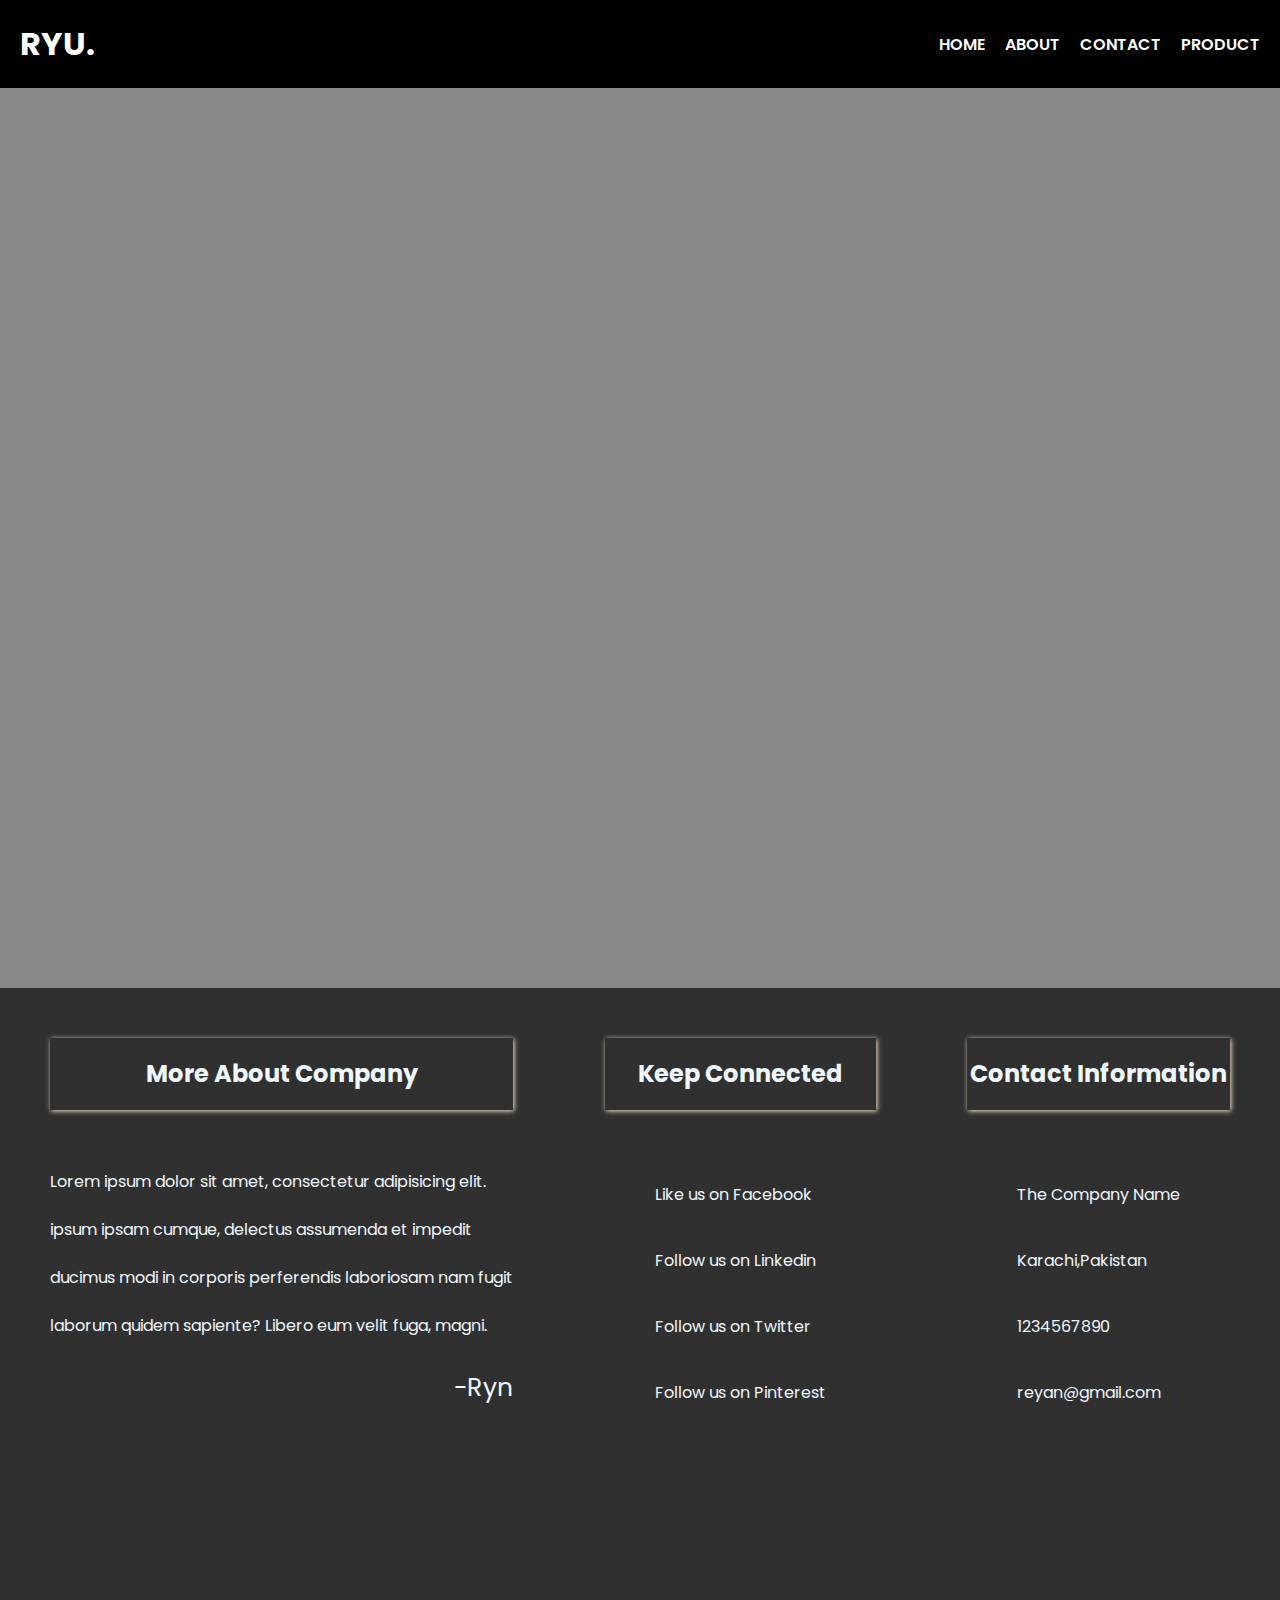
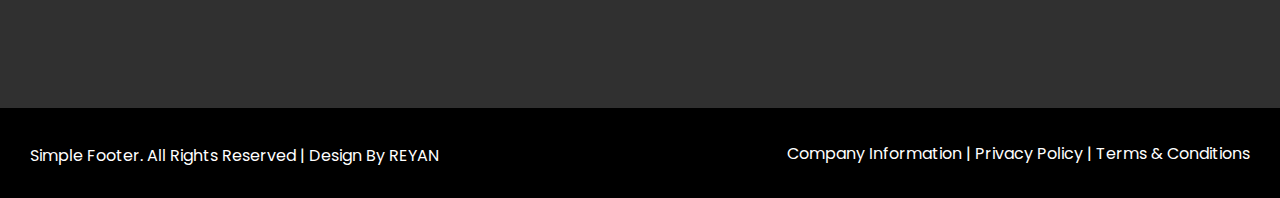
<file: index.html>
<!DOCTYPE html>
<html lang="en">
<head>
    <meta charset="UTF-8">
    <meta name="viewport" content="width=device-width, initial-scale=1.0">
    <title>Document</title>
    <link rel="stylesheet" href="https://cdnjs.cloudflare.com/ajax/libs/font-awesome/6.5.2/css/all.min.css" integrity="sha512-SnH5WK+bZxgPHs44uWIX+LLJAJ9/2PkPKZ5QiAj6Ta86w+fsb2TkcmfRyVX3pBnMFcV7oQPJkl9QevSCWr3W6A==" crossorigin="anonymous" referrerpolicy="no-referrer" />
    <link rel="stylesheet" href="style.css">
</head>
<body>
    <nav>
        <h1>RYU.</h1>
        <div class="bar">
            <div class="line"></div>
            <div class="line"></div>
            <div class="line"></div>
        </div>
        <div class="navItems">
            <ul>
                <li><a href="index.html">HOME</a></li>
                <li><a href="./Assets/About/about.html">ABOUT</a></li>
                <li><a href="./Assets/Contact/contact.html">CONTACT</a></li>
                <li><a href="./Assets/Product/product.html">PRODUCT</a></li>
            </ul>
        </div>
    </nav>
    <div class="testinomials"></div>
    <footer>
        <span>
            <h2>More About Company</h2><br>
            <p>Lorem ipsum dolor sit amet, consectetur adipisicing elit.  <br> ipsum ipsam cumque, delectus assumenda et impedit <br> ducimus modi in corporis perferendis laboriosam nam fugit <br>laborum quidem sapiente? Libero eum velit fuga, magni. <br></p>
            <p>-Ryn</p>
    </span>
        <span>
            <h2>Keep Connected</h2>
            <ul>
                
                <li><i class="fa-brands fa-facebook"></i> Like us on Facebook</li>
                <li><i class="fa-brands fa-linkedin"></i> Follow us on Linkedin</li>
                <li><i class="fa-brands fa-x-twitter"></i>  Follow us on Twitter</li>
                <li><i class="fa-brands fa-pinterest"></i> Follow us on Pinterest</li>
            </ul>
           </span>
        <span>
            <h2>Contact Information</h2>
            <ul>
                <li><i class="fa-solid fa-building"></i> The Company Name</li>
                <li><i class="fa-solid fa-address-book"></i> Karachi,Pakistan</li>
                <li><i class="fa-solid fa-phone"></i> 1234567890</li>
                <li><i class="fa-solid fa-envelope"></i> reyan@gmail.com</li>
            </ul>
       </span>
    </footer>
    <div class="xero">
        <p><i class="fa-regular fa-copyright"></i> Simple Footer. All Rights Reserved | Design By REYAN</p>
        <div>
            <p>Company Information |   Privacy Policy |      Terms & Conditions</p>
        </div>
    </div>
    <script>
        var bar=document.querySelector(".bar")
        bar.addEventListener("click",()=>{
            var navItems=document.querySelector(".navItems")
            navItems.classList.toggle("active")
        })

    </script>
</body>
</html>
</file>
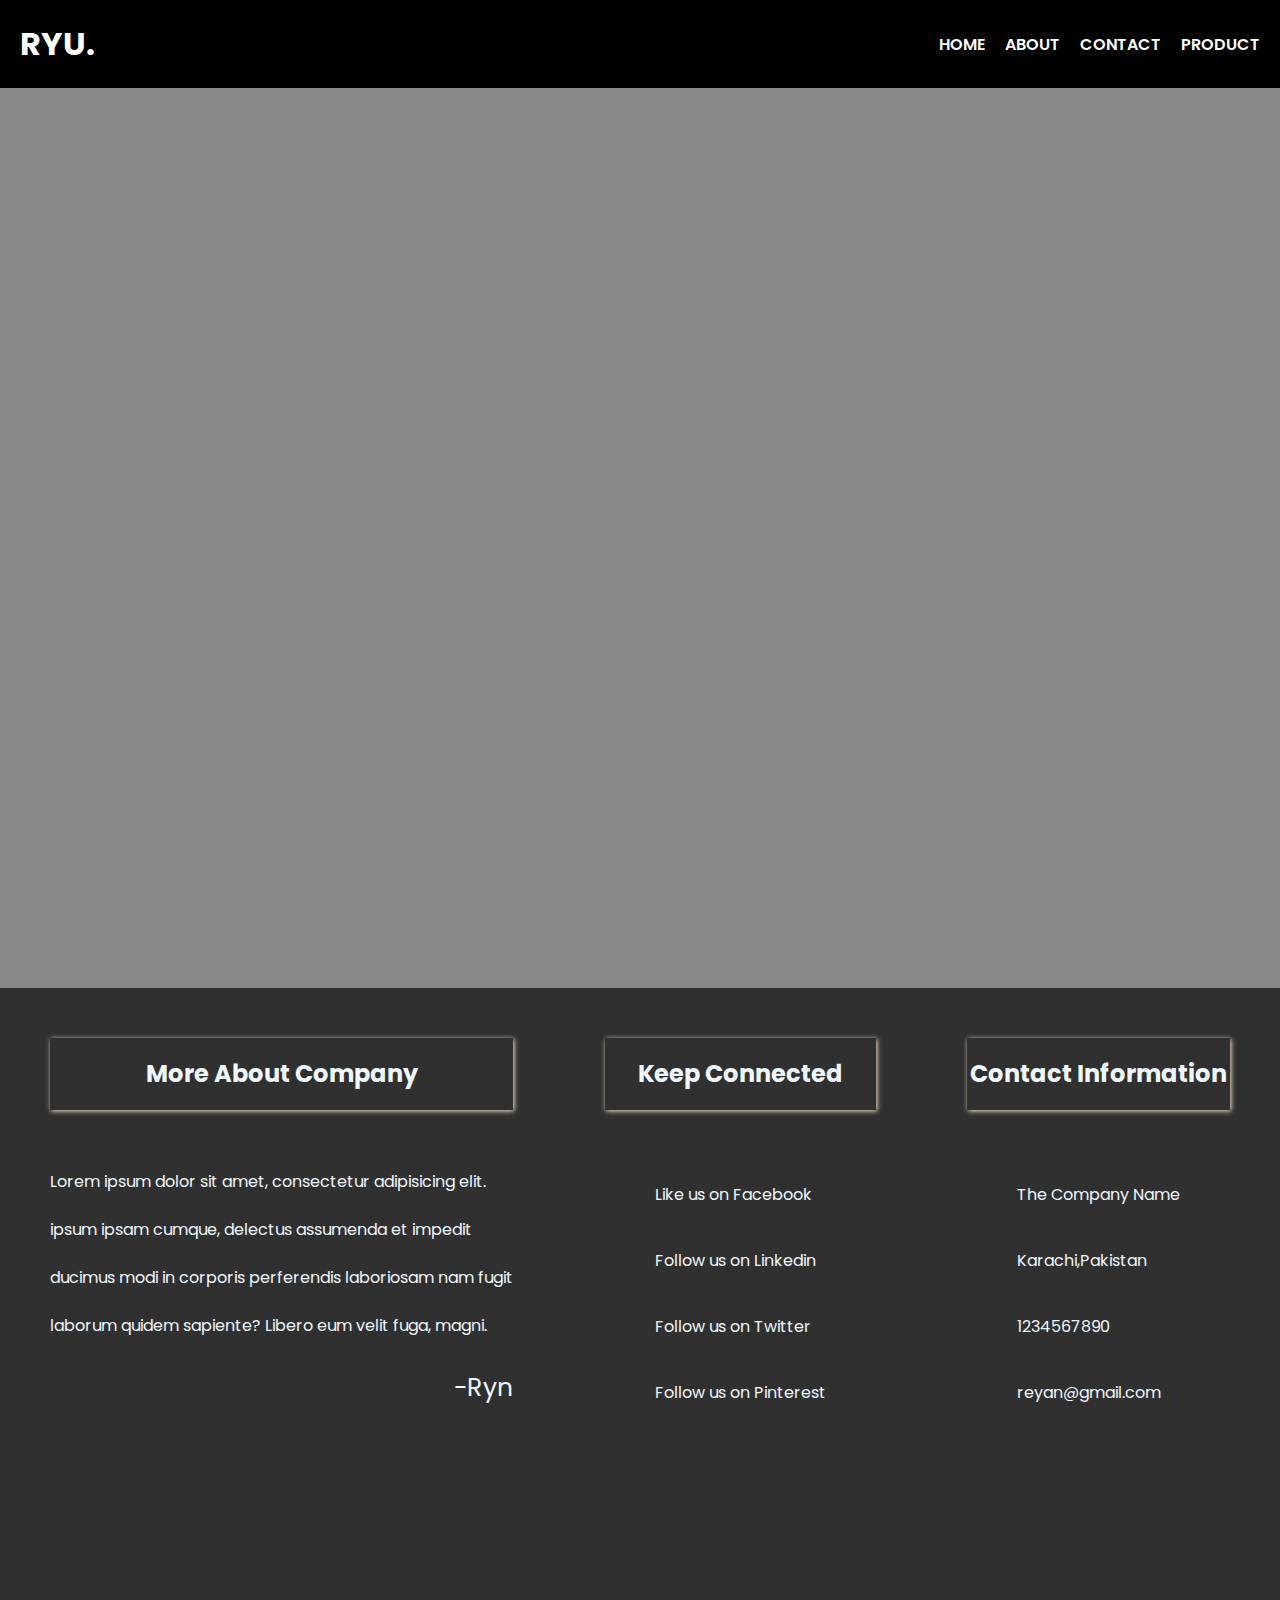
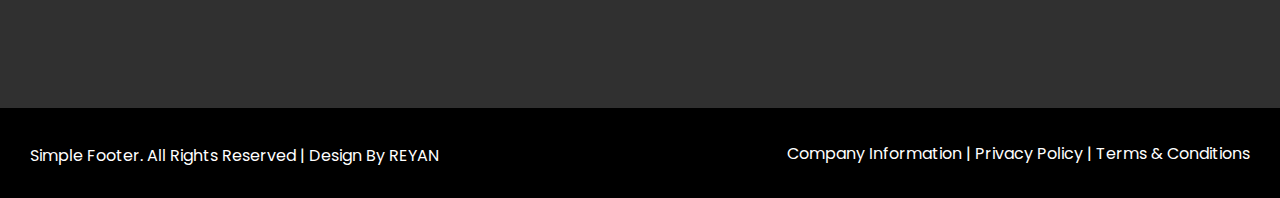
<file: Assets/About/about.html>
<!DOCTYPE html>
<html lang="en">
<head>
    <meta charset="UTF-8">
    <meta name="viewport" content="width=device-width, initial-scale=1.0">
    <title>Document</title>
    <link rel="stylesheet" href="https://cdnjs.cloudflare.com/ajax/libs/font-awesome/6.5.2/css/all.min.css" integrity="sha512-SnH5WK+bZxgPHs44uWIX+LLJAJ9/2PkPKZ5QiAj6Ta86w+fsb2TkcmfRyVX3pBnMFcV7oQPJkl9QevSCWr3W6A==" crossorigin="anonymous" referrerpolicy="no-referrer" />

    <link rel="stylesheet" href="style.css">
</head>
<body>
    <nav>
        <h1>RYU.</h1>
        <div class="bar">
            <div class="line"></div>
            <div class="line"></div>
            <div class="line"></div>
        </div>
        <div class="navItems">
            <ul>
                <li><a href="../../index.html">HOME</a></li>
                <li><a href="./about.html">ABOUT</a></li>
                <li><a href="../Contact/contact.html">CONTACT</a></li>
                <li><a href="../Product/product.html">PRODUCT</a></li>
            </ul>
        </div>
    </nav>
        <div class="testinomials"></div>
        
        <!-- ////////////    FOOTER      //////////// -->
        
        
        <footer>
            <span>
                <h2>More About Company</h2><br>
                <p>Lorem ipsum dolor sit amet, consectetur adipisicing elit.  <br> ipsum ipsam cumque, delectus assumenda et impedit <br> ducimus modi in corporis perferendis laboriosam nam fugit <br>laborum quidem sapiente? Libero eum velit fuga, magni. <br></p>
                <p>-Ryn</p>
        </span>
            <span>
                <h2>Keep Connected</h2>
                <ul>
                    
                    <li><i class="fa-brands fa-facebook"></i> Like us on Facebook</li>
                    <li><i class="fa-brands fa-linkedin"></i> Follow us on Linkedin</li>
                    <li><i class="fa-brands fa-x-twitter"></i>  Follow us on Twitter</li>
                    <li><i class="fa-brands fa-pinterest"></i> Follow us on Pinterest</li>
                </ul>
               </span>
            <span>
                <h2>Contact Information</h2>
                <ul>
                    <li><i class="fa-solid fa-building"></i> The Company Name</li>
                    <li><i class="fa-solid fa-address-book"></i> Karachi,Pakistan</li>
                    <li><i class="fa-solid fa-phone"></i> 1234567890</li>
                    <li><i class="fa-solid fa-envelope"></i> reyan@gmail.com</li>
                </ul>
           </span>
        </footer>
        <div class="xero">
            <p><i class="fa-regular fa-copyright"></i> Simple Footer. All Rights Reserved | Design By REYAN</p>
            <div>
                <p>Company Information |   Privacy Policy |      Terms & Conditions</p>
            </div>
        </div>
    <script>
        var bar=document.querySelector(".bar")
        bar.addEventListener("click",()=>{
            var navItems=document.querySelector(".navItems")
            navItems.classList.toggle("active")
        })

    </script>
</body>
</html>
</file>
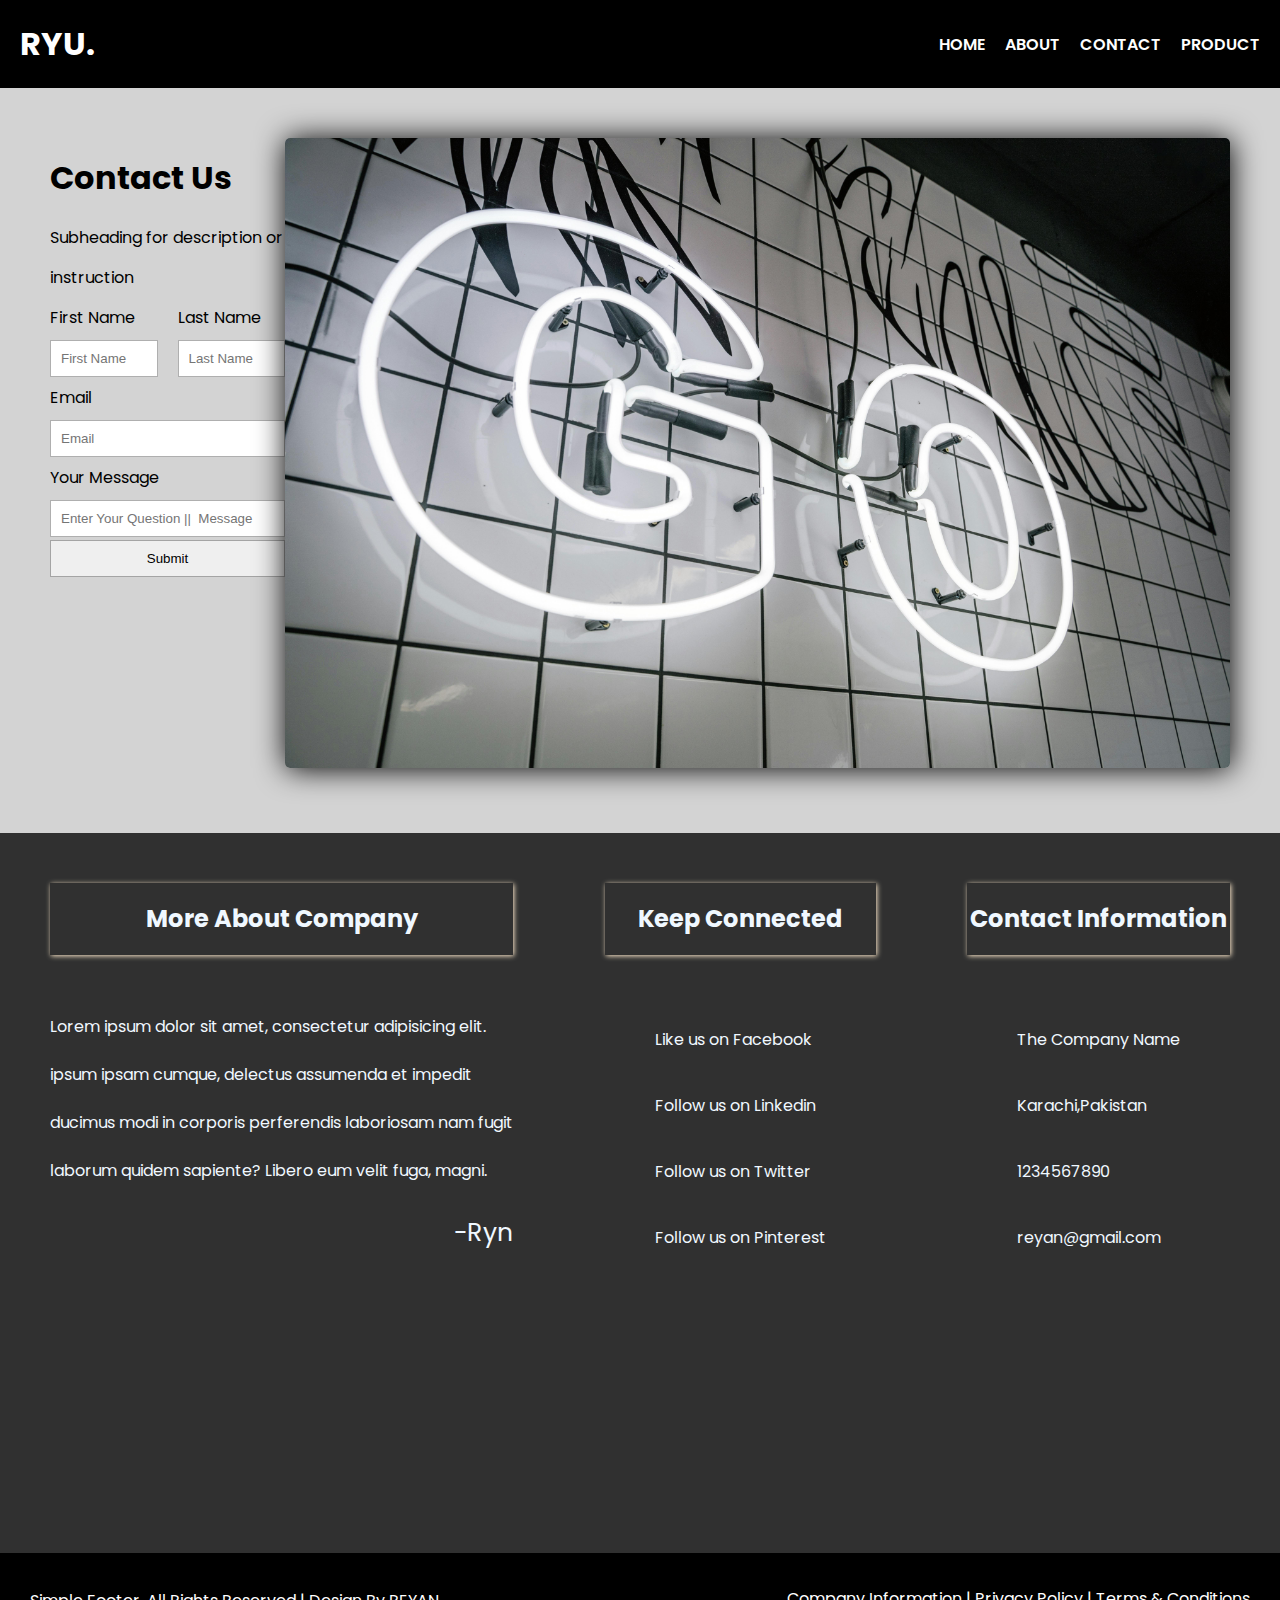
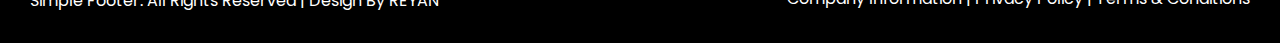
<file: Assets/Contact/contact.html>
<!DOCTYPE html>
<html lang="en">
<head>
    <meta charset="UTF-8">
    <meta name="viewport" content="width=device-width, initial-scale=1.0">
    <title>Document</title>
    <link rel="stylesheet" href="https://cdnjs.cloudflare.com/ajax/libs/font-awesome/6.5.2/css/all.min.css" integrity="sha512-SnH5WK+bZxgPHs44uWIX+LLJAJ9/2PkPKZ5QiAj6Ta86w+fsb2TkcmfRyVX3pBnMFcV7oQPJkl9QevSCWr3W6A==" crossorigin="anonymous" referrerpolicy="no-referrer" />

    <link rel="stylesheet" href="style.css">
</head>
<body>
    <nav>
        <h1>RYU.</h1>
        <div class="bar">
            <div class="line"></div>
            <div class="line"></div>
            <div class="line"></div>
        </div>
        <div class="navItems">
            <ul>
                <li><a href="../../index.html">HOME</a></li>
                <li><a href="../About/about.html">ABOUT</a></li>
                <li><a href="contact.html">CONTACT</a></li>
                <li><a href="../Product/product.html">PRODUCT</a></li>
            </ul>
        </div>
    </nav>
    <div class="hero">
        <span> 
            <h1>Contact Us</h1>
            <p>Subheading for description or instruction</p>
            <form action="">
            <div class="name">
                <div>
                    <label for="fName">First Name</label><br>
                        <input type="text" placeholder="First Name" id="fName">
                </div>
                <div>
                    <label for="lName">Last Name</label><br>
                    <input type="text" placeholder="Last Name" id="lName">
                </div>
            </div>
            <div>
                <label for="email">Email</label><br>
                <input type="email" placeholder="Email" id="email">
            </div>
            <div>
                <label for="">Your Message</label><br>
                <input type="text" placeholder="Enter Your Question ||  Message " id="msg">
            </div>
                <input type="submit" id="btn">
            </form>


            </span>
            <span>
                <img src="./2.jpg" alt="">
            </span>
      </div>
      <footer>
        <span>
            <h2>More About Company</h2><br>
            <p>Lorem ipsum dolor sit amet, consectetur adipisicing elit.  <br> ipsum ipsam cumque, delectus assumenda et impedit <br> ducimus modi in corporis perferendis laboriosam nam fugit <br>laborum quidem sapiente? Libero eum velit fuga, magni. <br></p>
            <p>-Ryn</p>
    </span>
        <span>
            <h2>Keep Connected</h2>
            <ul>
                
                <li><i class="fa-brands fa-facebook"></i> Like us on Facebook</li>
                <li><i class="fa-brands fa-linkedin"></i> Follow us on Linkedin</li>
                <li><i class="fa-brands fa-x-twitter"></i>  Follow us on Twitter</li>
                <li><i class="fa-brands fa-pinterest"></i> Follow us on Pinterest</li>
            </ul>
           </span>
        <span>
            <h2>Contact Information</h2>
            <ul>
                <li><i class="fa-solid fa-building"></i> The Company Name</li>
                <li><i class="fa-solid fa-address-book"></i> Karachi,Pakistan</li>
                <li><i class="fa-solid fa-phone"></i> 1234567890</li>
                <li><i class="fa-solid fa-envelope"></i> reyan@gmail.com</li>
            </ul>
       </span>
    </footer>
    <div class="xero">
        <p><i class="fa-regular fa-copyright"></i> Simple Footer. All Rights Reserved | Design By REYAN</p>
        <div>
            <p>Company Information |   Privacy Policy |      Terms & Conditions</p>
        </div>
    </div>
    <script>
        var bar=document.querySelector(".bar")
        bar.addEventListener("click",()=>{
            var navItems=document.querySelector(".navItems")
            navItems.classList.toggle("active")
        })

    </script>
</body>
</html>
</file>
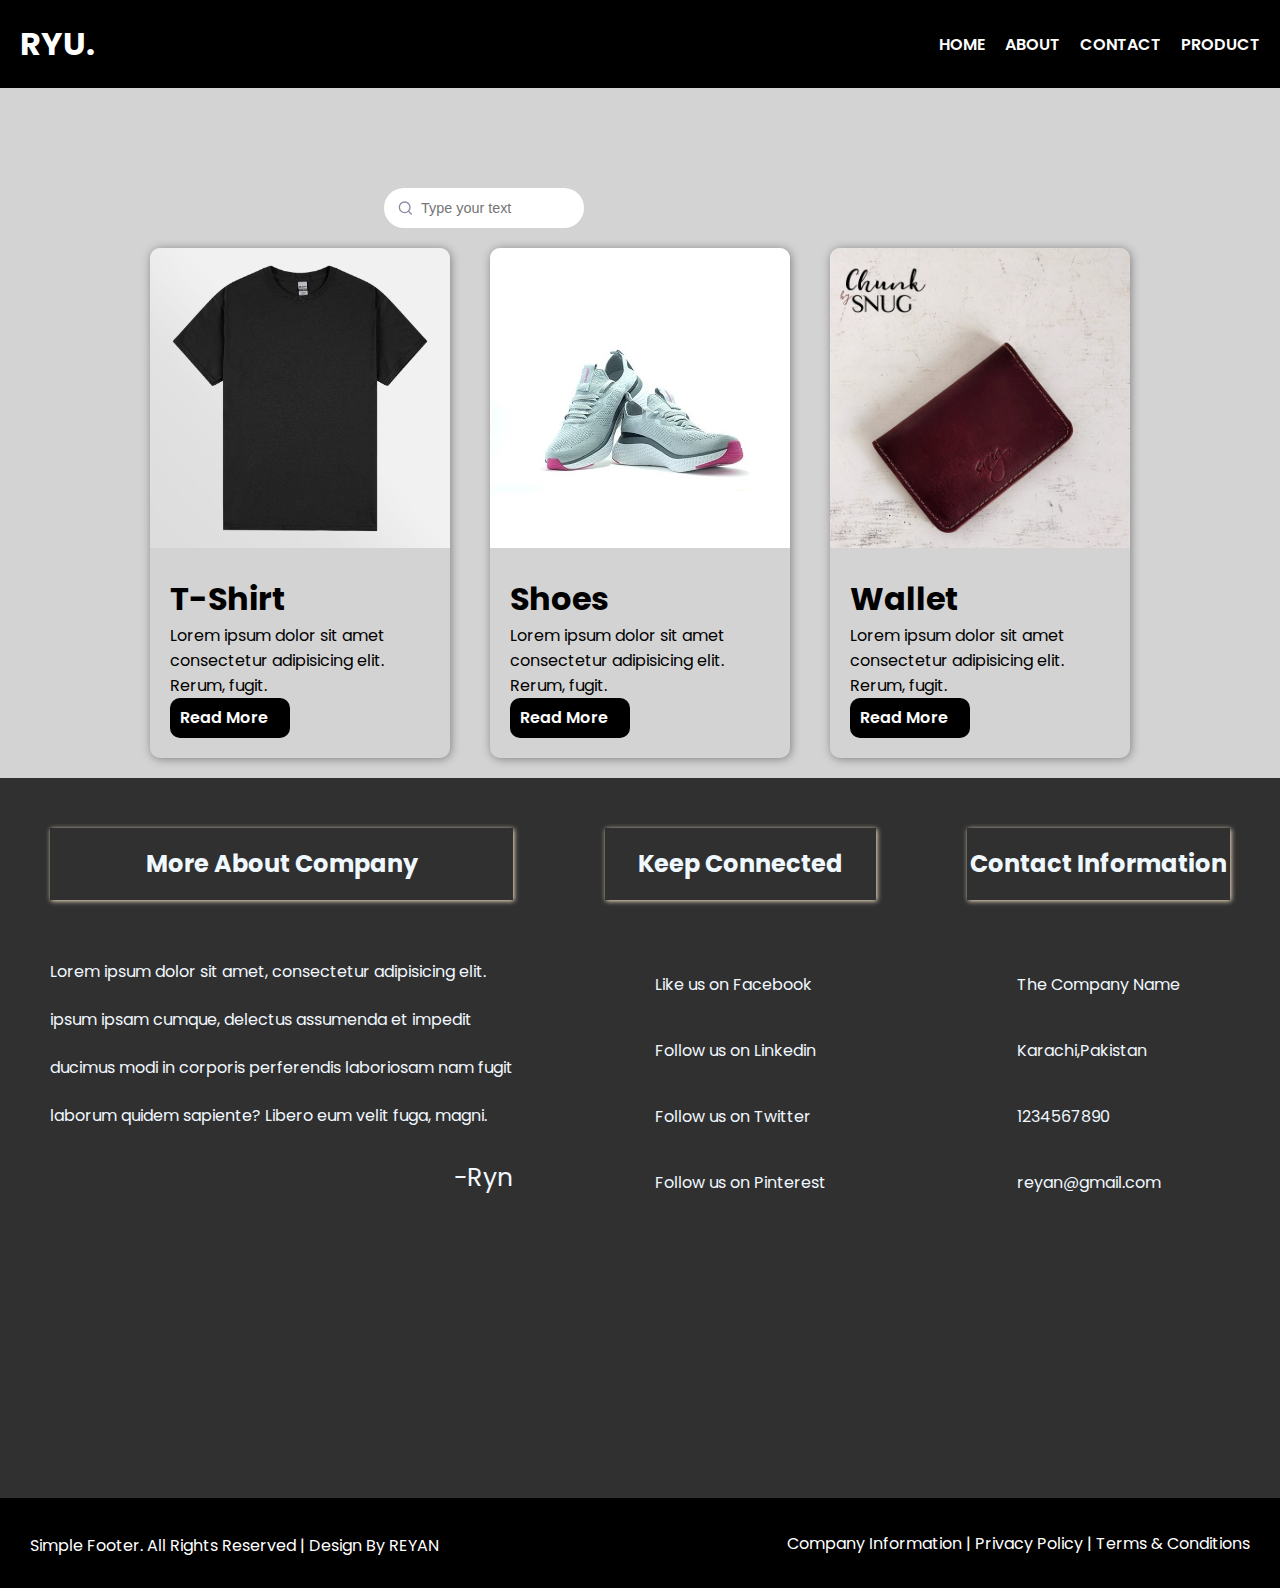
<file: Assets/Product/product.html>
<!DOCTYPE html>
<html lang="en">
<head>
    <meta charset="UTF-8">
    <meta name="viewport" content="width=device-width, initial-scale=1.0">
    <title>Document</title>
    <link rel="stylesheet" href="https://cdnjs.cloudflare.com/ajax/libs/font-awesome/6.5.2/css/all.min.css" integrity="sha512-SnH5WK+bZxgPHs44uWIX+LLJAJ9/2PkPKZ5QiAj6Ta86w+fsb2TkcmfRyVX3pBnMFcV7oQPJkl9QevSCWr3W6A==" crossorigin="anonymous" referrerpolicy="no-referrer" />

    <link rel="stylesheet" href="style.css">
</head>
<body>
    <nav>
        <h1>RYU.</h1>
        <div class="bar">
            <div class="line"></div>
            <div class="line"></div>
            <div class="line"></div>
        </div>
        <div class="navItems">
            <ul>
                <li><a href="../../index.html">HOME</a></li>
                <li><a href="../About/about.html">ABOUT</a></li>
                <li><a href="../Contact/contact.html">CONTACT</a></li>
                <li><a href="./product.html">PRODUCT</a></li>
            </ul>
        </div>
    </nav>
    <form class="form">
        <button>
            <svg width="17" height="16" fill="none" xmlns="http://www.w3.org/2000/svg" role="img" aria-labelledby="search">
                <path d="M7.667 12.667A5.333 5.333 0 107.667 2a5.333 5.333 0 000 10.667zM14.334 14l-2.9-2.9" stroke="currentColor" stroke-width="1.333" stroke-linecap="round" stroke-linejoin="round"></path>
            </svg>
        </button>
        <input class="input" placeholder="Type your text" required="" id="search" type="text">
        <button class="reset" type="reset">
            <svg xmlns="http://www.w3.org/2000/svg" class="h-6 w-6" fill="none" viewBox="0 0 24 24" stroke="currentColor" stroke-width="2">
                <path stroke-linecap="round" stroke-linejoin="round" d="M6 18L18 6M6 6l12 12"></path>
            </svg>
        </button>
    </form>
    <!-- <input type="text" placeholder="Find Products" id="search"> -->
    <!-- <button>Search</button> -->
<div class="cardContainer" id="allProducts">
</div>
<footer>
    <span>
        <h2>More About Company</h2><br>
        <p>Lorem ipsum dolor sit amet, consectetur adipisicing elit.  <br> ipsum ipsam cumque, delectus assumenda et impedit <br> ducimus modi in corporis perferendis laboriosam nam fugit <br>laborum quidem sapiente? Libero eum velit fuga, magni. <br></p>
        <p>-Ryn</p>
</span>
    <span>
        <h2>Keep Connected</h2>
        <ul>
            
            <li><i class="fa-brands fa-facebook"></i> Like us on Facebook</li>
            <li><i class="fa-brands fa-linkedin"></i> Follow us on Linkedin</li>
            <li><i class="fa-brands fa-x-twitter"></i>  Follow us on Twitter</li>
            <li><i class="fa-brands fa-pinterest"></i> Follow us on Pinterest</li>
        </ul>
       </span>
    <span>
        <h2>Contact Information</h2>
        <ul>
            <li><i class="fa-solid fa-building"></i> The Company Name</li>
            <li><i class="fa-solid fa-address-book"></i> Karachi,Pakistan</li>
            <li><i class="fa-solid fa-phone"></i> 1234567890</li>
            <li><i class="fa-solid fa-envelope"></i> reyan@gmail.com</li>
        </ul>
   </span>
</footer>
<div class="xero">
    <p><i class="fa-regular fa-copyright"></i> Simple Footer. All Rights Reserved | Design By REYAN</p>
    <div>
        <p>Company Information |   Privacy Policy |      Terms & Conditions</p>
    </div>
</div>
    <script src="index.js"></script>
</body>
</html>
</file>
<file: style.css>
@import url("https://fonts.googleapis.com/css2?family=Poppins:ital,wght@0,100;0,200;0,300;0,400;0,500;0,600;0,700;0,800;0,900;1,100;1,200;1,300;1,400;1,500;1,600;1,700;1,800;1,900&display=swap");
*{
    margin: 0%;
    padding: 0%;
    box-sizing: border-box;
}

body{
    font-family: sans-serif;
    height: 110vh;
    width: 100%;
}

nav{
    font-family: 'poppins';
    color: white;
    background-color: black;
    display: flex;
    justify-content: space-between;
    padding: 20px;
    align-items: center;
}

.navItems ul,a{
    display: flex;
    gap: 20px;
    list-style: none;
    font-weight: 600;
    color: white;
    transition: 1s;
    text-decoration: none;
}

.line{
    height: 3px;
    width: 20px;
    margin: 3px 0;
    background-color:  white;
}
.bar{
    display: none;
}

@media screen and (max-width:800px) {
    .navItems ul {
      display: none;
    }
    .bar {
      display: block;
    }
    .line {
      height: 2px;
      width: 25px;
      background-color: white;
      margin: 5px 0;
    }
    .navItems {
      height: 0px;
      position: absolute;
      top: 70px;
      left: 0;
      right: 0;
      width: 100%;
      background: #222;
      transition: 0.5s;
      overflow: hidden;
    }
    .navItems.active {
      height: 500px;
      width: 100%;
      display: flex;
      justify-content: center;
      align-items: center;
    }
    .navItems.active ul {
      display: block;
      text-align: center;
      opacity: 1;
    }
    .navItems ul li a {
      line-height:5 ;
      font-size: 10px;
      transition: 1s;
    }
    nav h1{
      font-size: 20px
    }
}

/* ///////////////////////// */
@import url("https://fonts.googleapis.com/css2?family=Poppins:ital,wght@0,100;0,200;0,300;0,400;0,500;0,600;0,700;0,800;0,900;1,100;1,200;1,300;1,400;1,500;1,600;1,700;1,800;1,900&display=swap");
 
* {
  margin: 0%;
  padding: 0%;
  box-sizing: border-box;
}

body {
  font-family: "poppins", "san-serif";
  height: 100vh;
  width: 100%;
  background-color: lightgrey;
}
footer {
  height: 80vh;
  width: 100%;
  display: flex;
  justify-content: space-between;
  padding: 50px;
  background: #000000c5;
  color: aliceblue;
  line-height: 3;
}

.xero {
  height: 10vh;
  width: 100%;
  background-color: black;
  color: white;
  display: flex;
  justify-content: space-between;
  align-items: center;
  padding: 30px;
}
span ul li {
  list-style: none;
}
span h2 {
  background: none;
  box-shadow: 1px 1px 5px blanchedalmond;
  text-align: center;
}
span ul {
  margin: 50px;
}
footer span p:nth-child(4) {
  text-align: end;
  font-size: 25px;
}

i {
  font-size: 22px;
}

.fa-facebook {
  color: blue;
}
.fa-linkedin {
  color: rgb(60, 60, 204);
}

.fa-x-twitte {
  color: black;
  background-color: black;
}
.fa-pinterest {
  color: red;
}

.fa-building {
  color: darkslategray;
}
.fa-address-book {
  color: rgb(98, 108, 117);
}

.fa-phone {
  color: rgb(33, 156, 60);
}

.fa-envelope {
  color: rgb(190, 145, 86);
}

@media screen and (max-width:800px) {
  span{

    gap: 10px;
  }
  span h2{
    font-size: 15px;
    margin: 10px;
    gap: 10px;
    box-shadow: 1px 1px 5px blanchedalmond;
  }
  span p{
    line-height: 1.5;
    font-size: 10px;
  }
  span ul li{
    font-size: 7px;
  }
  i{
    font-size: 7px;
  }
}
/* max-width:394px */
@media screen and (max-width:400px) {
  footer{
    height: 100vh;
    width: 100%;
    display: inline-block;

  }
  footer span h2{
    font-size: 10px;
  }
  span li{
    font-size: 100px;
    text-align: center;
  }
  .xero p{
    line-height: 3;
    text-align: center;
    font-size: 7px;
  }
  .xero{
    display: inline-block;
    text-align: center;
    padding-bottom: 50px;
  }
}




/* ///////////////// */
.testinomials{
    height: 100vh;
    width: 100%;
    background-color: #888;
}
</file>
<file: Assets/About/style.css>
@import url("https://fonts.googleapis.com/css2?family=Poppins:ital,wght@0,100;0,200;0,300;0,400;0,500;0,600;0,700;0,800;0,900;1,100;1,200;1,300;1,400;1,500;1,600;1,700;1,800;1,900&display=swap");
*{
    margin: 0%;
    padding: 0%;
    box-sizing: border-box;
}

body{
    font-family: sans-serif;
    height: 110vh;
    width: 100%;
}

nav{
    font-family: 'poppins';
    color: white;
    background-color: black;
    display: flex;
    justify-content: space-between;
    padding: 20px;
    align-items: center;
}

.navItems ul,a{
    display: flex;
    gap: 20px;
    list-style: none;
    font-weight: 600;
    color: white;
    transition: 1s;
    text-decoration: none;
}

.line{
    height: 3px;
    width: 20px;
    margin: 3px 0;
    background-color:  white;
}
.bar{
    display: none;
}

@media screen and (max-width:800px) {
    .navItems ul {
      display: none;
    }
    .bar {
      display: block;
    }
    .line {
      height: 2px;
      width: 25px;
      background-color: white;
      margin: 5px 0;
    }
    .navItems {
      height: 0px;
      position: absolute;
      top: 70px;
      left: 0;
      right: 0;
      width: 100%;
      background: #222;
      transition: 0.5s;
      overflow: hidden;
    }
    .navItems.active {
      height: 90vh;
      width: 100%;
      display: flex;
      justify-content: center;
      align-items: center;
    }
    .navItems.active ul {
      display: block;
      text-align: center;
      opacity: 1;
    }
    .navItems ul li a {
      line-height:5 ;
      font-size: 10px;
      transition: 1s;
    }
    nav h1{
      font-size: 20px
    }
}

/* ///////////////////////// */
@import url("https://fonts.googleapis.com/css2?family=Poppins:ital,wght@0,100;0,200;0,300;0,400;0,500;0,600;0,700;0,800;0,900;1,100;1,200;1,300;1,400;1,500;1,600;1,700;1,800;1,900&display=swap");
 
* {
  margin: 0%;
  padding: 0%;
  box-sizing: border-box;
}

body {
  font-family: "poppins", "san-serif";
  height: 100vh;
  width: 100%;
  background-color: lightgrey;
}
footer {
  height: 80vh;
  width: 100%;
  display: flex;
  justify-content: space-between;
  padding: 50px;
  background: #000000c5;
  color: aliceblue;
  line-height: 3;
}

.xero {
  height: 10vh;
  width: 100%;
  background-color: black;
  color: white;
  display: flex;
  justify-content: space-between;
  align-items: center;
  padding: 30px;
}
span ul li {
  list-style: none;
}
span h2 {
  background: none;
  box-shadow: 1px 1px 5px blanchedalmond;
  text-align: center;
}
span ul {
  margin: 50px;
}
footer span p:nth-child(4) {
  text-align: end;
  font-size: 25px;
}

i {
  font-size: 22px;
}

.fa-facebook {
  color: blue;
}
.fa-linkedin {
  color: rgb(60, 60, 204);
}

.fa-x-twitte {
  color: black;
  background-color: black;
}
.fa-pinterest {
  color: red;
}

.fa-building {
  color: darkslategray;
}
.fa-address-book {
  color: rgb(98, 108, 117);
}

.fa-phone {
  color: rgb(33, 156, 60);
}

.fa-envelope {
  color: rgb(190, 145, 86);
}

@media screen and (max-width:800px) {
  span{

    gap: 10px;
  }
  span h2{
    font-size: 15px;
    margin: 10px;
    gap: 10px;
    box-shadow: 1px 1px 5px blanchedalmond;
  }
  span p{
    line-height: 1.5;
    font-size: 10px;
  }
  span ul li{
    font-size: 7px;
  }
  i{
    font-size: 7px;
  }
}
/* max-width:394px */
@media screen and (max-width:400px) {
  footer{
    height: 100vh;
    width: 100%;
    display: inline-block;

  }
  footer span h2{
    font-size: 10px;
  }
  span li{
    font-size: 100px;
    text-align: center;
  }
  .xero p{
    line-height: 3;
    text-align: center;
    font-size: 7px;
  }
  .xero{
    display: inline-block;
    text-align: center;
    padding-bottom: 50px;
  }
}




/* ///////////////// */
.testinomials{
    height: 100vh;
    width: 100%;
    background-color: #888;
}
</file>
<file: Assets/Contact/style.css>
@import url("https://fonts.googleapis.com/css2?family=Poppins:ital,wght@0,100;0,200;0,300;0,400;0,500;0,600;0,700;0,800;0,900;1,100;1,200;1,300;1,400;1,500;1,600;1,700;1,800;1,900&display=swap");
*{
    margin: 0%;
    padding: 0%;
    box-sizing: border-box;
}

body{
    font-family: sans-serif;
    height: 110vh;
    width: 100%;
}

nav{
    font-family: 'poppins';
    color: white;
    background-color: black;
    display: flex;
    justify-content: space-between;
    padding: 20px;
    align-items: center;
}

.navItems ul,a{
    display: flex;
    gap: 20px;
    list-style: none;
    font-weight: 600;
    color: white;
    transition: 1s;
    text-decoration: none;
}

.line{
    height: 3px;
    width: 20px;
    margin: 3px 0;
    background-color:  white;
}
.bar{
    display: none;
}

@media screen and (max-width:800px) {
    .navItems ul {
      display: none;
    }
    .bar {
      display: block;
    }
    .line {
      height: 2px;
      width: 25px;
      background-color: white;
      margin: 5px 0;
    }
    .navItems {
      height: 0px;
      position: absolute;
      top: 70px;
      left: 0;
      right: 0;
      width: 100%;
      background: #222;
      transition: 0.5s;
      overflow: hidden;
    }
    .navItems.active {
      height: 90vh;
      width: 100%;
      display: flex;
      justify-content: center;
      align-items: center;
    }
    .navItems.active ul {
      display: block;
      text-align: center;
      opacity: 1;
    }
    .navItems ul li a {
      line-height:5 ;
      font-size: 10px;
      transition: 1s;
    }
    nav h1{
      font-size: 20px
    }
    
}

/* ///////////////////////// */
@import url("https://fonts.googleapis.com/css2?family=Poppins:ital,wght@0,100;0,200;0,300;0,400;0,500;0,600;0,700;0,800;0,900;1,100;1,200;1,300;1,400;1,500;1,600;1,700;1,800;1,900&display=swap");
 
* {
  margin: 0%;
  padding: 0%;
  box-sizing: border-box;
}

body {
  font-family: "poppins", "san-serif";
  height: 100vh;
  width: 100%;
  background-color: lightgrey;
}
footer {
  height: 80vh;
  width: 100%;
  display: flex;
  justify-content: space-between;
  padding: 50px;
  background: #000000c5;
  color: aliceblue;
  line-height: 3;
}

.xero {
  height: 10vh;
  width: 100%;
  background-color: black;
  color: white;
  display: flex;
  justify-content: space-between;
  align-items: center;
  padding: 30px;
}
span ul li {
  list-style: none;
}
span h2 {
  background: none;
  box-shadow: 1px 1px 5px blanchedalmond;
  text-align: center;
}
span ul {
  margin: 50px;
}
footer span p:nth-child(4) {
  text-align: end;
  font-size: 25px;
}

i {
  font-size: 22px;
}

.fa-facebook {
  color: blue;
}
.fa-linkedin {
  color: rgb(60, 60, 204);
}

.fa-x-twitte {
  color: black;
  background-color: black;
}
.fa-pinterest {
  color: red;
}

.fa-building {
  color: darkslategray;
}
.fa-address-book {
  color: rgb(98, 108, 117);
}

.fa-phone {
  color: rgb(33, 156, 60);
}

.fa-envelope {
  color: rgb(190, 145, 86);
}

@media screen and (max-width:800px) {
  span{

    gap: 10px;
  }
  span h2{
    font-size: 15px;
    margin: 10px;
    gap: 10px;
    box-shadow: 1px 1px 5px blanchedalmond;
  }
  span p{
    line-height: 1.5;
    font-size: 10px;
  }
  span ul li{
    font-size: 7px;
  }
  i{
    font-size: 7px;
  }
}
/* max-width:394px */
@media screen and (max-width:400px) {
  footer{
    height: 100vh;
    width: 100%;
    display: inline-block;

  }
  footer span h2{
    font-size: 10px;
  }
  span li{
    font-size: 100px;
    text-align: center;
  }
  .xero p{
    line-height: 3;
    text-align: center;
    font-size: 7px;
  }
  .xero{
    display: inline-block;
    text-align: center;
    padding-bottom: 50px;
  }
}



@media screen and (max-width:400px){
  body .hero{
      height: 130vh;
      width: 100%;
      /* background-color: aqua; */
      display: inline-block;
  }
  body .hero span img{
      margin-top: 50px;
      height: auto;
      width:200px;
  }
  .hero span h1{
      color: rgb(0, 0, 0);
      font-size: 20px;
  }
  .hero span p{
      font-size: 15px;
      
  }
  form label{
      font-size: 10px;
  }
  form input{
      padding: 5px;
      font-size: 10px;
      border-radius: 5px;
  }
  form input::placeholder{
      font-size: 10px;
      z-index: 0;
  }
  form{
      line-height: 2;
  }

  div .msg::placeholder{
      font-size: 10px;
      
  }
  .msg{
      height: 50px;
  }
  .hero span:nth-child(2) {
      
      display: flex;
      justify-content: center;
      align-items: center;
  }
  .btn{
    background-color: #000;
      font-size: 10px;
      color: white;
  }
  span{
      line-height: 2;
  }
}
  
/* ///////////////// */
.testinomials{
    height: 100vh;
    width: 100%;
    background-color: #888;
}

img{
    height: 70vh;
    width: auto;
    border-radius: 5px;
    box-shadow: 1px 1px 30px  black;
}

.hero{
    display: flex;
    justify-content: space-between;
    padding: 50px;
    line-height: 2.5;
}

.name{
    display: flex;
    gap: 20px;
}

input{
    padding: 10px;
    width: 100%;
    border: 1px solid #00000050;
    outline: none;
}

.msg{
    height: 100px;
}


.msg::placeholder{
    position: absolute;
    top: 5%;
    font-size: 15px;
}


.btn{
    color: white;
    background-color: black;
    border-radius: 5px;
    border: none;
    margin-top: 15px;
    font-size: large;
    text-transform: uppercase;
    cursor: pointer;
}
</file>
<file: Assets/Product/style.css>
@import url("https://fonts.googleapis.com/css2?family=Poppins:ital,wght@0,100;0,200;0,300;0,400;0,500;0,600;0,700;0,800;0,900;1,100;1,200;1,300;1,400;1,500;1,600;1,700;1,800;1,900&display=swap");
*{
    margin: 0%;
    padding: 0%;
    box-sizing: border-box;
}

body{
    font-family: sans-serif;
    height: 110vh;
    width: 100%;
}

nav{
    font-family: 'poppins';
    color: white;
    background-color: black;
    display: flex;
    justify-content: space-between;
    padding: 20px;
    align-items: center;
}

.navItems ul,a{
    display: flex;
    gap: 20px;
    list-style: none;
    font-weight: 600;
    color: white;
    transition: 1s;
    text-decoration: none;
}

.line{
    height: 3px;
    width: 20px;
    margin: 3px 0;
    background-color:  white;
}
.bar{
    display: none;
}

@media screen and (max-width:800px) {
    .navItems ul {
      display: none;
    }
    .bar {
      display: block;
    }
    .line {
      height: 2px;
      width: 25px;
      background-color: white;
      margin: 5px 0;
    }
    .navItems {
      height: 0px;
      position: absolute;
      top: 70px;
      left: 0;
      right: 0;
      width: 100%;
      background: #222;
      transition: 0.5s;
      overflow: hidden;
    }
    .navItems.active {
      height: 500px;
      width: 100%;
      display: flex;
      justify-content: center;
      align-items: center;
    }
    .navItems.active ul {
      display: block;
      text-align: center;
      opacity: 1;
    }
    .navItems ul li a {
      line-height:5 ;
      font-size: 10px;
      transition: 1s;
    }
    nav h1{
      font-size: 20px
    }
}

/* ///////////////////////// */
@import url("https://fonts.googleapis.com/css2?family=Poppins:ital,wght@0,100;0,200;0,300;0,400;0,500;0,600;0,700;0,800;0,900;1,100;1,200;1,300;1,400;1,500;1,600;1,700;1,800;1,900&display=swap");
 
* {
  margin: 0%;
  padding: 0%;
  box-sizing: border-box;
}

body {
  font-family: "poppins", "san-serif";
  height: 100vh;
  width: 100%;
  background-color: lightgrey;
}
footer {
  height: 80vh;
  width: 100%;
  display: flex;
  justify-content: space-between;
  padding: 50px;
  background: #000000c5;
  color: aliceblue;
  line-height: 3;
}

.xero {
  height: 10vh;
  width: 100%;
  background-color: black;
  color: white;
  display: flex;
  justify-content: space-between;
  align-items: center;
  padding: 30px;
}
span ul li {
  list-style: none;
}
span h2 {
  background: none;
  box-shadow: 1px 1px 5px blanchedalmond;
  text-align: center;
}
span ul {
  margin: 50px;
}
footer span p:nth-child(4) {
  text-align: end;
  font-size: 25px;
}

i {
  font-size: 22px;
}

.fa-facebook {
  color: blue;
}
.fa-linkedin {
  color: rgb(60, 60, 204);
}

.fa-x-twitte {
  color: black;
  background-color: black;
}
.fa-pinterest {
  color: red;
}

.fa-building {
  color: darkslategray;
}
.fa-address-book {
  color: rgb(98, 108, 117);
}

.fa-phone {
  color: rgb(33, 156, 60);
}

.fa-envelope {
  color: rgb(190, 145, 86);
}

@media screen and (max-width:800px) {
  span{

    gap: 10px;
  }
  span h2{
    font-size: 15px;
    margin: 10px;
    gap: 10px;
    box-shadow: 1px 1px 5px blanchedalmond;
  }
  span p{
    line-height: 1.5;
    font-size: 10px;
  }
  span ul li{
    font-size: 7px;
  }
  i{
    font-size: 7px;
  }
}
/* max-width:394px */
@media screen and (max-width:400px) {
  footer{
    height: 100vh;
    width: 100%;
    display: inline-block;

  }
  footer span h2{
    font-size: 10px;
  }
  span li{
    font-size: 100px;
    text-align: center;
  }
  .xero p{
    line-height: 3;
    text-align: center;
    font-size: 7px;
  }
  .xero{
    display: inline-block;
    text-align: center;
    padding-bottom: 50px;
  }
}




/* ///////////////// */
.testinomials{
    height: 100vh;
    width: 100%;
    background-color: #888;
}

/* From uiverse.io by @satyamchaudharydev */
/* removing default style of button */

.form button {
  border: none;
  background: none;
  color: #8b8ba7;
}
/* styling of whole input container */
.form {
  position: relative;
  top: 100px;
  left: 30%;
  --timing: 0.3s;
  --width-of-input: 200px;
  --height-of-input: 40px;
  --border-height: 2px;
  --input-bg: #fff;
  --border-color: #2f2ee9;
  --border-radius: 30px;
  --after-border-radius: 1px;
  position: relative;
  width: var(--width-of-input);
  height: var(--height-of-input);
  display: flex;
  align-items: center;
  padding-inline: 0.8em;
  border-radius: var(--border-radius);
  transition: border-radius 0.5s ease;
  background: var(--input-bg,#fff);
}
/* styling of Input */
.input {
  font-size: 0.9rem;
  background-color: transparent;
  width: 100%;
  height: 100%;
  padding-inline: 0.5em;
  padding-block: 0.7em;
  border: none;
}
/* styling of animated border */
.form:before {
  content: "";
  position: absolute;
  background: var(--border-color);
  transform: scaleX(0);
  transform-origin: center;
  width: 100%;
  height: var(--border-height);
  left: 0;
  bottom: 0;
  border-radius: 1px;
  transition: transform var(--timing) ease;
}
/* Hover on Input */
.form:focus-within {
  border-radius: var(--after-border-radius);
}

input:focus {
  outline: none;
}
/* here is code of animated border */
.form:focus-within:before {
  transform: scale(1);
}
/* styling of close button */
/* == you can click the close button to remove text == */
.reset {
  border: none;
  background: none;
  opacity: 0;
  visibility: hidden;
}
/* close button shown when typing */
input:not(:placeholder-shown) ~ .reset {
  opacity: 1;
  visibility: visible;
}
/* sizing svg icons */
.form svg {
  width: 17px;
  margin-top: 3px;
}


.cardContainer{
    display: flex;
    flex-wrap: wrap;
    justify-content: center;
    margin-top: 100px;
}
.card{
    overflow: hidden;
    gap: 10px;
    /* height: auto; */
    width: 300px;
    border-radius: 10px;
    margin: 20px;
    box-shadow: 1px 1px 10px grey;
}

img{
    width: 100%;
}

.cardContent{
    padding: 20px;
    overflow: hidden;
}

#btn{
    position: relative;
    line-height: 2.5;
    color: white;
    background-color: black;
    border-radius: 10px;
    text-decoration: none;
    padding: 0px 10px;
    width: 120px;
}
</file>
